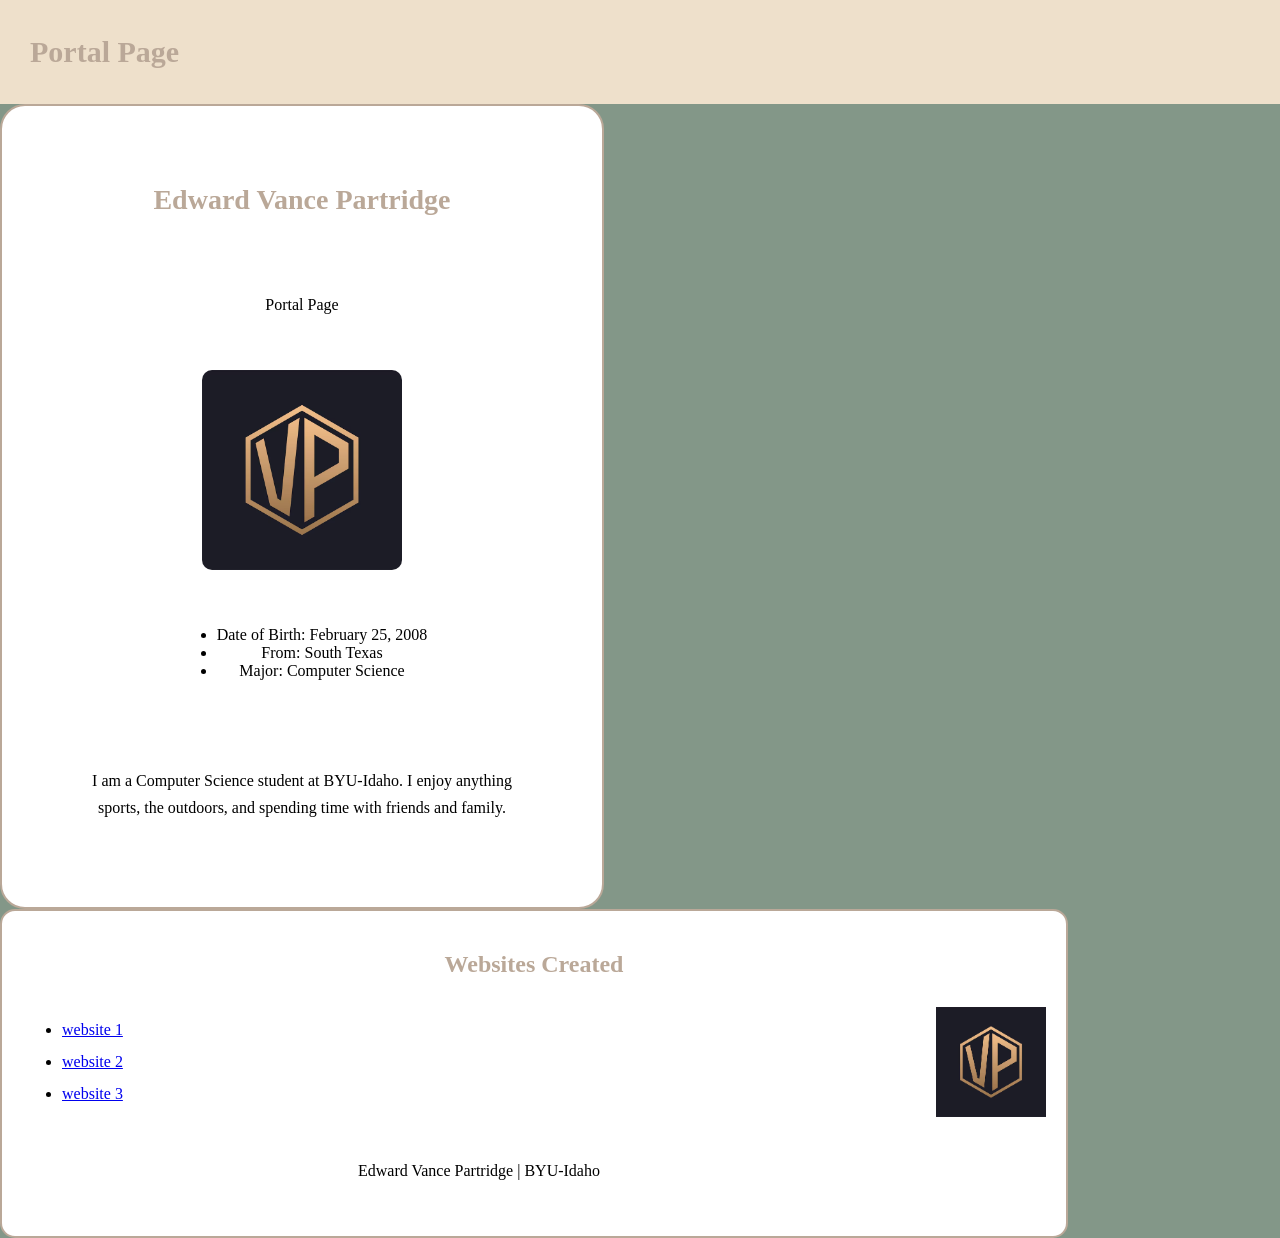
<file: portal page/index.html>
<!DOCTYPE html>
<html lang="en">
<head>
    <meta charset="UTF-8">
    <meta name="viewport" content="width=device-width, initial-scale=1.0">
    <title>Vance Partridge's Portal Page</title>
    <link rel="stylesheet" href="style.css">
</head>
<body>
    <header class="page-header">
        <h1>Portal Page</h1>
    </header>
    <section class="profile-card">
   <main class="portal-page">
        <h2>Edward Vance Partridge</h2>

        <p class="subtitle">
            Portal Page
        </p>
        <img src="images/vp logo.avif"
         alt="Logo for portal page">
         <ul>
            <li>Date of Birth: February 25, 2008</li>
            <li>From: South Texas</li>
            <li>Major: Computer Science</li>
         </ul>

         <p class="bio">
            I am a Computer Science student at BYU-Idaho. 
            I enjoy anything sports, the outdoors, and spending time with friends and family.
         </p>
         </section>
         <section class="websites-section">
            <h2>Websites Created</h2>

            <ul>
                <li><a href="#">website 1
                </a></li>
                <li><a href="#">website 2
                </a></li>
                <li><a href="#">website 3
                </a></li>
            </ul>
            <img src="images/vp logo.avif" alt="VP logo">
   </main>
   <footer>
        <p>Edward Vance Partridge | BYU-Idaho</p>
   </footer>
</body>
</html>
</file>
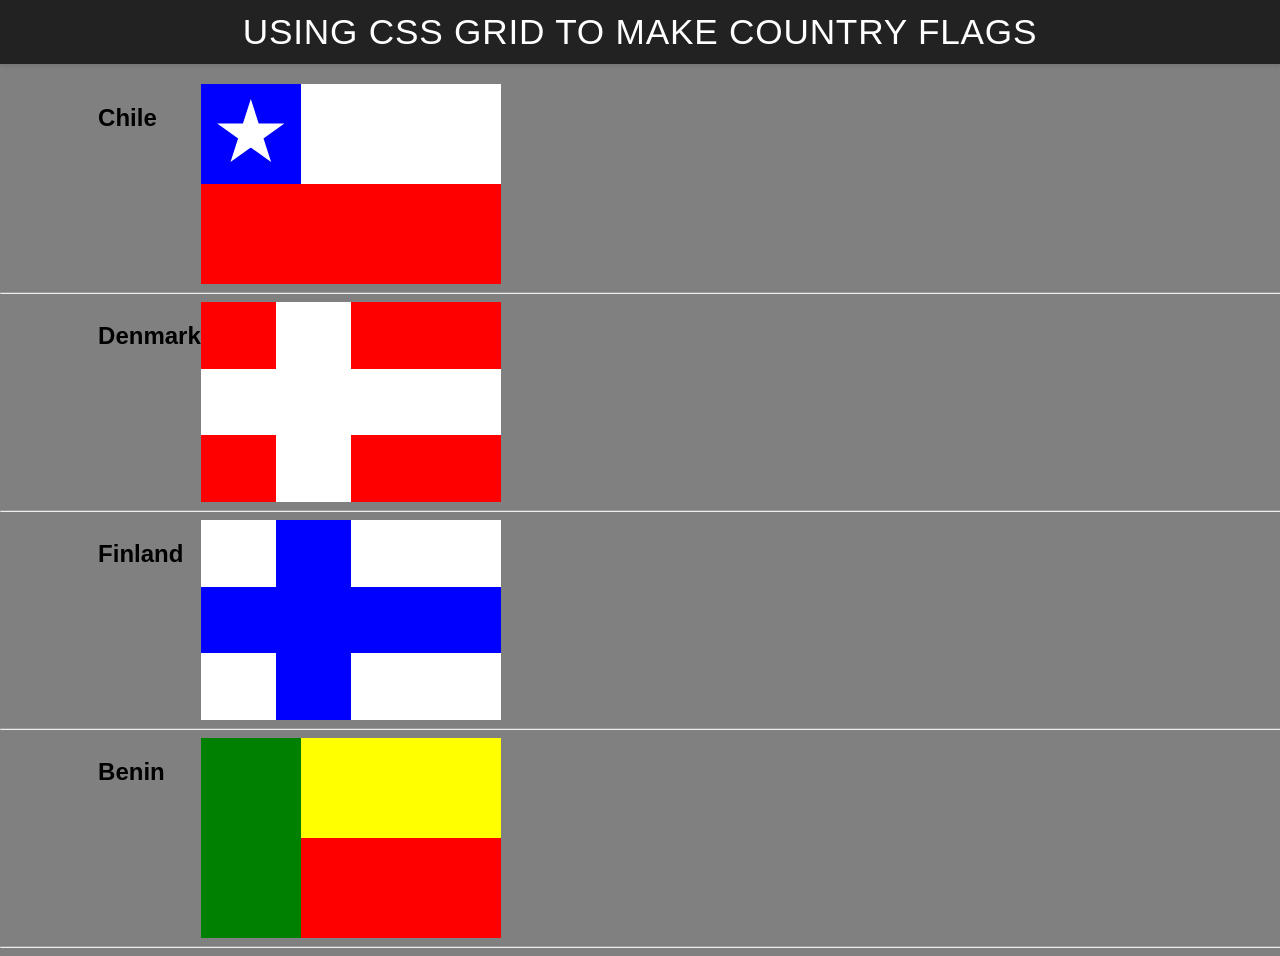
<file: grid_flags/flags.html>
<!DOCTYPE html>
<html lang="en">

<head>
    <meta charset="UTF-8">
    <meta name="viewport" content="width=device-width, initial-scale=1.0">
    <link rel="stylesheet" href="flags.css">
    <title>Flag</title>
    <style>
        body {
            margin: 0;
            font-family: 'Helvetica Neue', sans-serif;
            background-color: gray;
        }

        header {
            background-color: #222;
            color: #fff;
            padding: 0.75rem 1.5rem;
            display: flex;
            align-items: center;
            justify-content: center;
            font-size: 1.1rem;
            letter-spacing: 0.05rem;
            text-transform: uppercase;
            box-shadow: 0 2px 4px rgba(0, 0, 0, 0.1);
        }

        header h1 {
            margin: 0;
            font-weight: 400;
        }
        main {
            display: grid;
            grid-template-columns: .1fr .1fr 1fr .1fr;
            margin-top: 20px;
        }
        hr {
            width: 100%;
            grid-column: 1 / 5;
        }
        h2 {
            grid-column: 2/3;
        }

        #blue {
            background: blue;
            grid-column: 1 / 2;
            display: grid;
            align-items: center;
            justify-items: center;
        }

        #white {
            background: white;
            grid-column: 2 / 4;
        }

        #red {
            background: red;
            grid-column: 1 / 4;
        }

        #chile {
            display: grid;
            grid-template-columns: 1fr 1fr 1fr;
            grid-template-rows: 1fr 1fr;
            height: 200px;
            width: 300px;
        }

        .star {
            width: 70px;
            aspect-ratio: 1;
            background: white;
            clip-path: polygon(50% 0, 79% 90%, 2% 35%, 98% 35%, 21% 90%);
        }
    </style>
</head>

<body>
    <header>
        <h1>Using CSS Grid to make Country Flags</h1>
    </header>
    <main>
        <h2>Chile</h2>
        <div id="chile">
            <div id="blue">
                <div class="star"></div>
            </div>
            <div id="white"></div>
            <div id="red"></div>
        </div>
        <hr>

        <h2>Denmark</h2>
        <div id="denmark">
            <div id="dred1"></div>
            <div id="dred2"></div>
            <div id="dred3"></div>
            <div id="dred4"></div>
        </div>
        <hr>

        <h2>Finland</h2>
        <div id="finland">
            <div id="fwhite1"></div>
            <div id="fwhite2"></div>
            <div id="fwhite3"></div>
            <div id="fwhite4"></div>
        </div>
        <hr>

        <h2>Benin</h2>
        <div id="benin">
            <div id="bgreen"></div>
            <div id="byellow"></div>
            <div id="bred"></div>
        </div>
        <hr>
    </main>
</body>

</html>
</file>
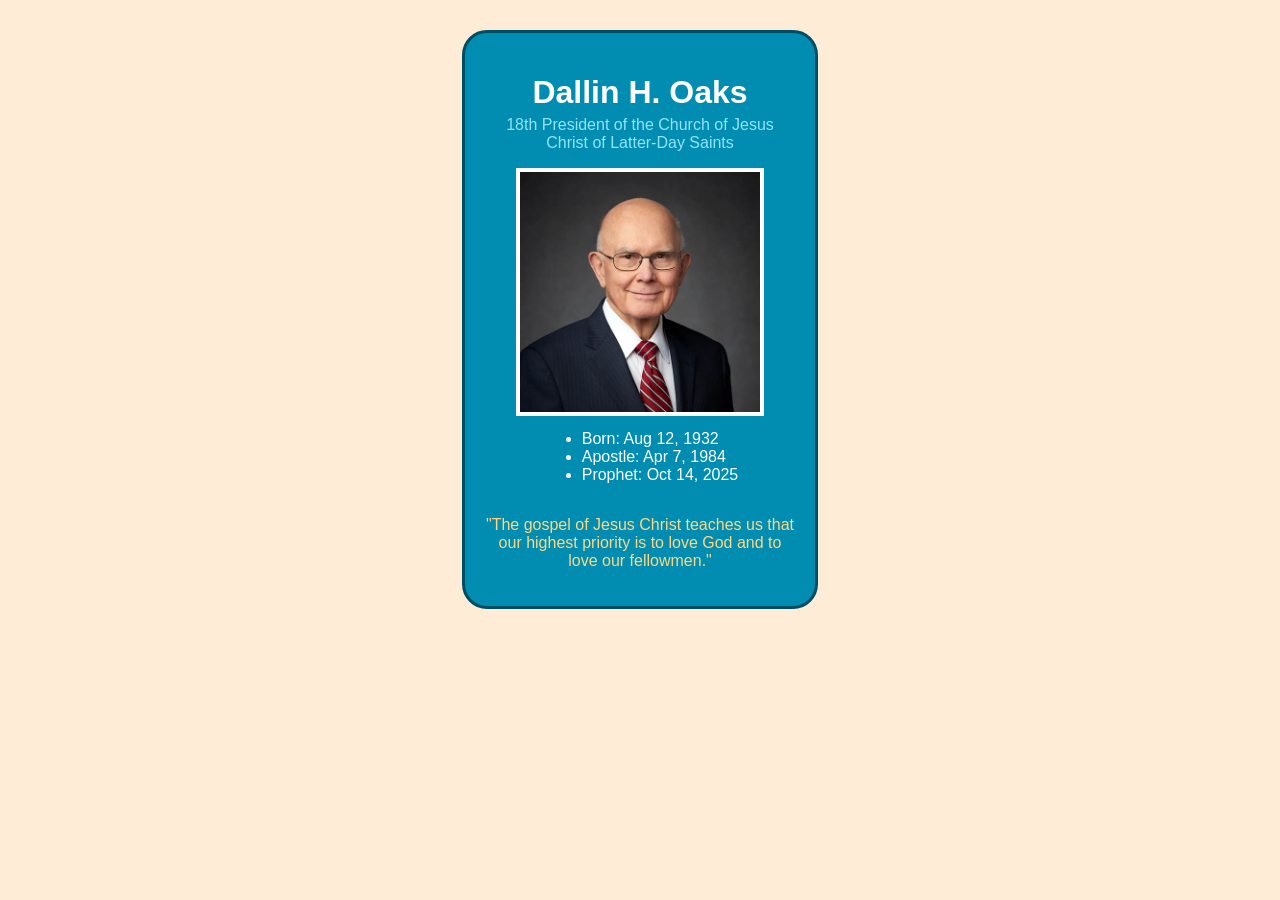
<file: prophet_cards/oaks.html>
<!DOCTYPE html>
<html lang="en">
<head>
    <meta charset="UTF-8">
    <meta name="viewport" content="width=device-width, initial-scale=1.0">
    <title>Dallin H. Oaks</title>
    <link rel="stylesheet" href="oaks.css">
</head>
<body>
   <main class="prophet-card">
        <h1>Dallin H. Oaks</h1>

        <p class="subtitle">
            18th President of the Church of Jesus Christ of Latter-Day Saints
        </p>
        <img src="dallin_oaks.jpg"
         alt="Picture of Dallin H. Oaks">
         <ul>
            <li>Born: Aug 12, 1932</li>
            <li>Apostle: Apr 7, 1984</li>
            <li>Prophet: Oct 14, 2025</li>
         </ul>

         <p class="quote">
            "The gospel of Jesus Christ teaches us that our highest priority is to love God and to love our fellowmen."
         </p>
   </main>
</body>
</html>
</file>
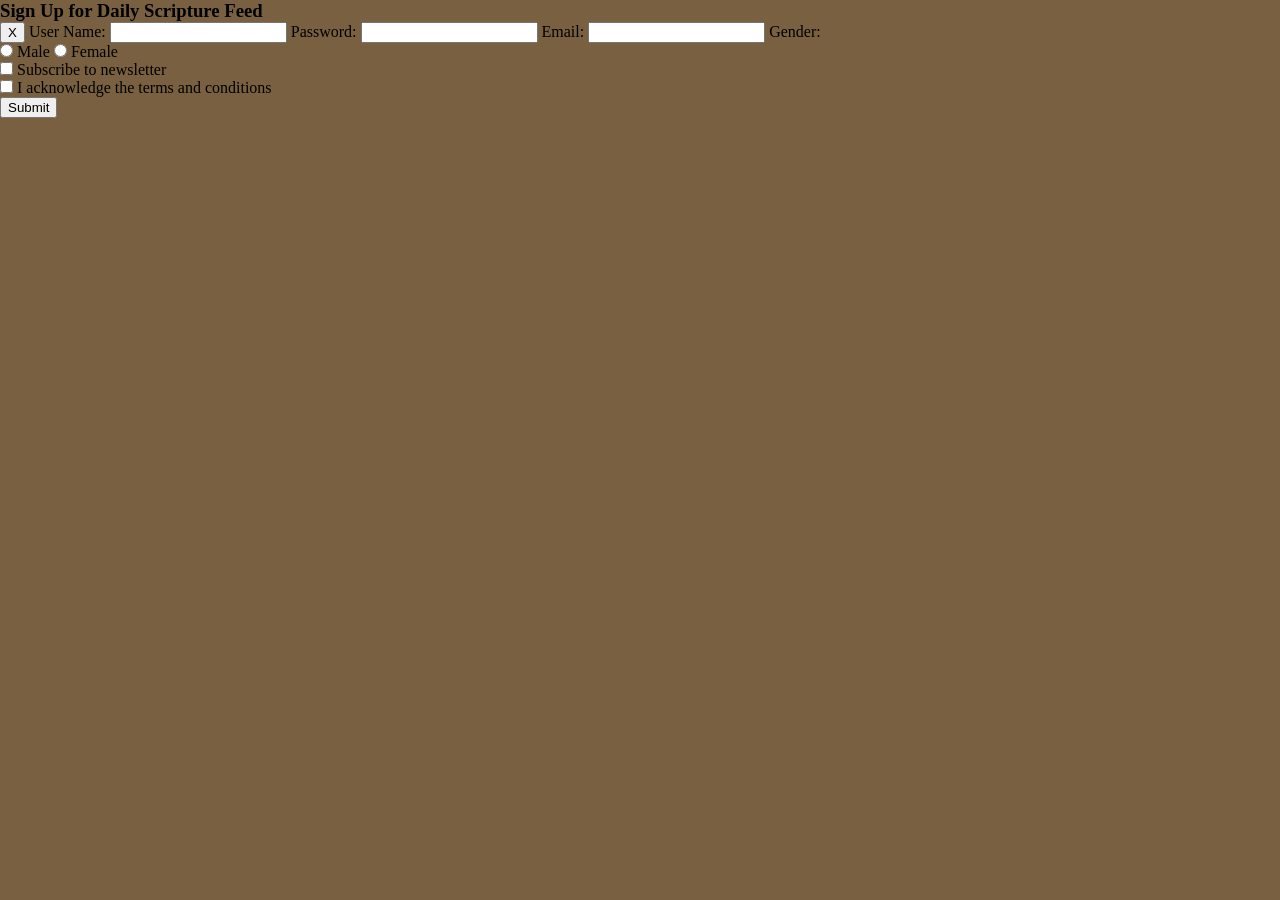
<file: signup/signup/signup.html>
<!DOCTYPE html>
<html lang="en">

<head>
    <meta charset="UTF-8">
    <meta name="viewport" content="width=device-width, initial-scale=1.0">
    <title>Daily Feed Sign Up</title>

    <style>
        * {
            margin: 0;
        }

        body {
            background: rgb(120, 96, 64);
        }
    </style>




</head>

<body>
    <div id="formContainer">
        <h3>Sign Up for Daily Scripture Feed</h3>
        <form id="myForm">
            <button type="button" id="closeBtn">X</button>
            <label for="username">User Name:</label>
            <input type="text" id="username" name="username" required>

            <label for="password">Password:</label>
            <input type="password" id="password" name="password" required>

            <label for="email">Email:</label>
            <input type="email" id="email" name="email" required>

            <label>Gender:</label>
            <div>
                <input type="radio" id="male" name="gender" value="male" required>
                <label for="male">Male</label>
                <input type="radio" id="female" name="gender" value="female" required>
                <label for="female">Female</label>
            </div>

            <section>
                <input type="checkbox" id="newsletter" name="newsletter">
                <label for="newsletter">Subscribe to newsletter</label>
            </section>

            <section>
                <input type="checkbox" id="conditions" name="conditions" required>
                <label for="conditions">I acknowledge the terms and conditions</label>
            </section>

            <section>
                <button type="submit">Submit</button>
            </section>
        </form>
    </div>

    <div id="output"></div>

    <script>
        // Here is some Javascript to start looking forward to wdd131
        document.getElementById("closeBtn").addEventListener("click", function () {
            document.getElementById("formContainer").style.display = "none";
         });
        const form = document.getElementById('myForm');
        const output = document.getElementById('output');

        form.addEventListener('submit', function (event) {
            event.preventDefault(); // Stop form from actually submitting

            const formData = new FormData(form);
            const entries = [];

            for (const [key, value] of formData.entries()) {
                if (key == "password") {
                    entries.push(`<strong>${key}</strong>: ${value} (you should probably encrypt the password)`);
                } else {
                    entries.push(`<strong>${key}</strong>: ${value}`);
                }
            }

            output.innerHTML = `
            <br>  
            <h3>Here is the data that would be sent to the server:</h3>
            <ul>
                ${entries.map(item => `<li>${item}</li>`).join('')}
            </ul>
            `;
                });
    </script>

</body>

</html>
</file>
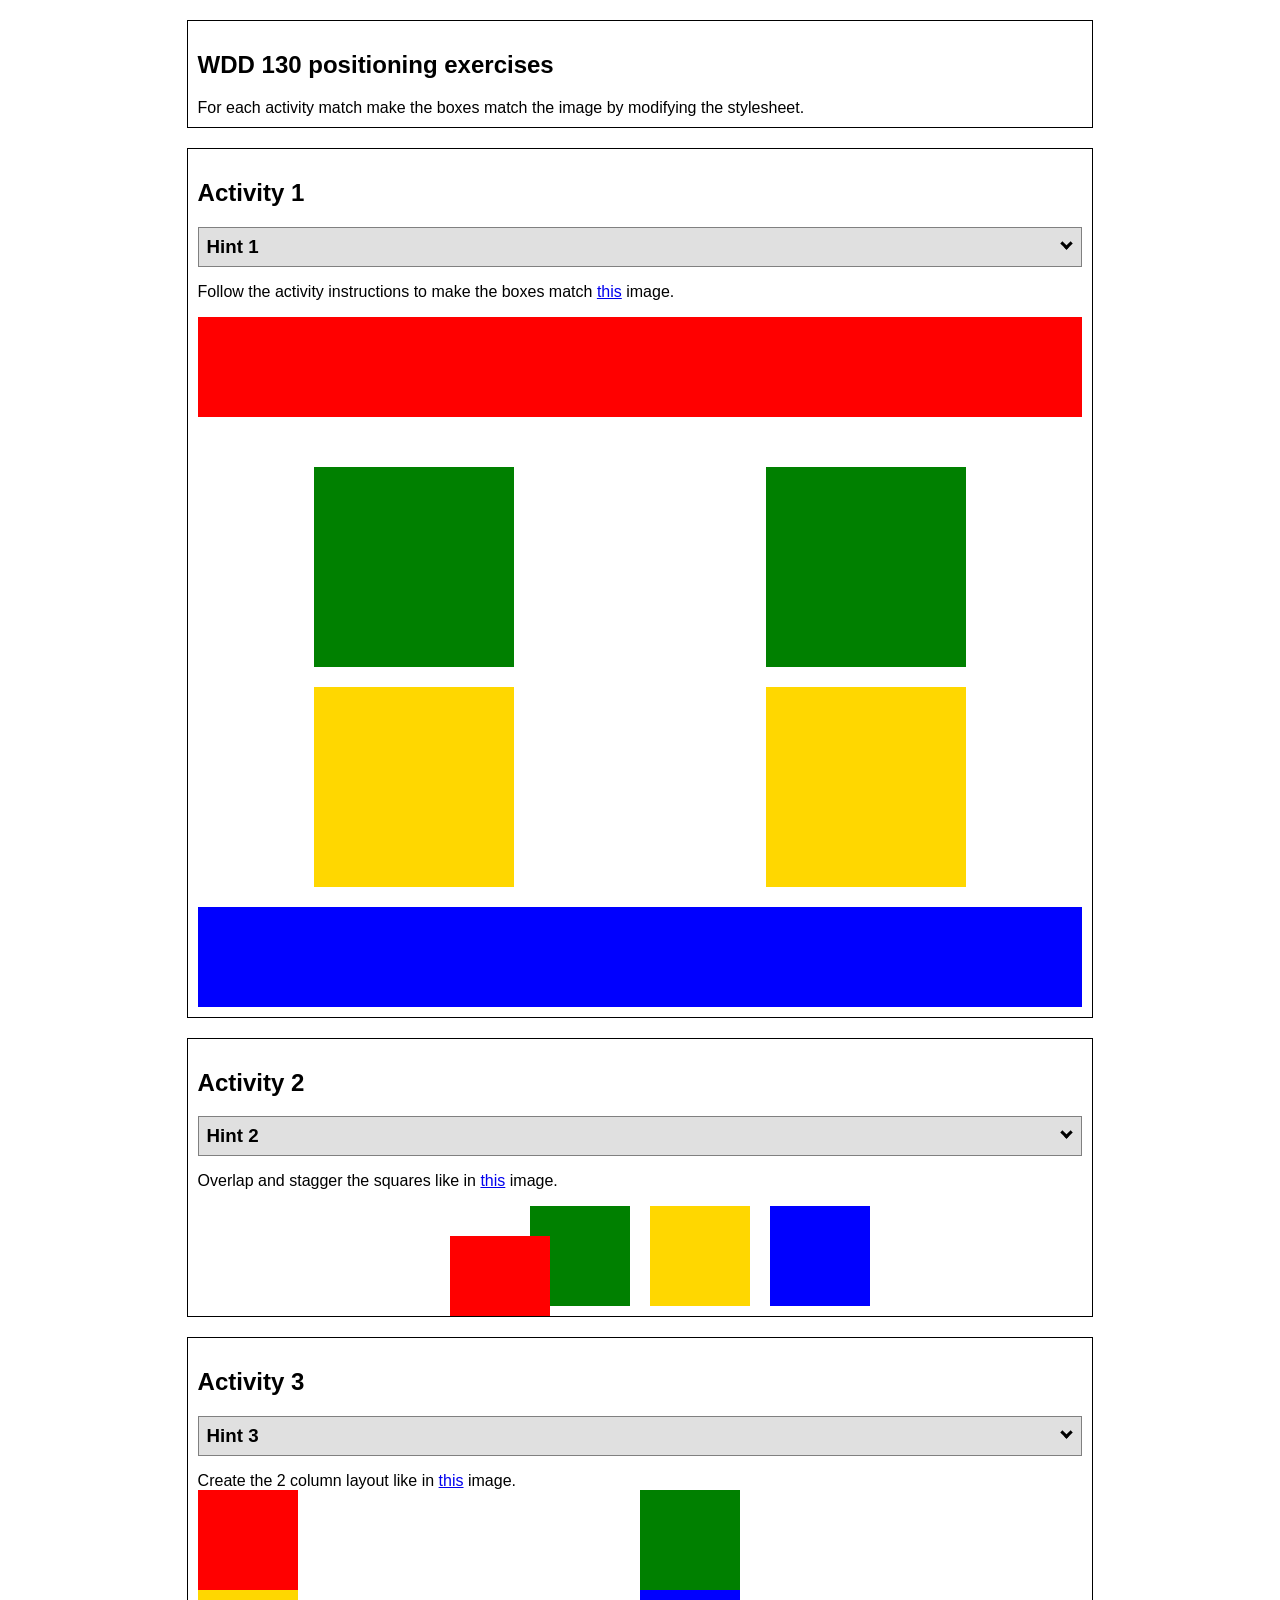
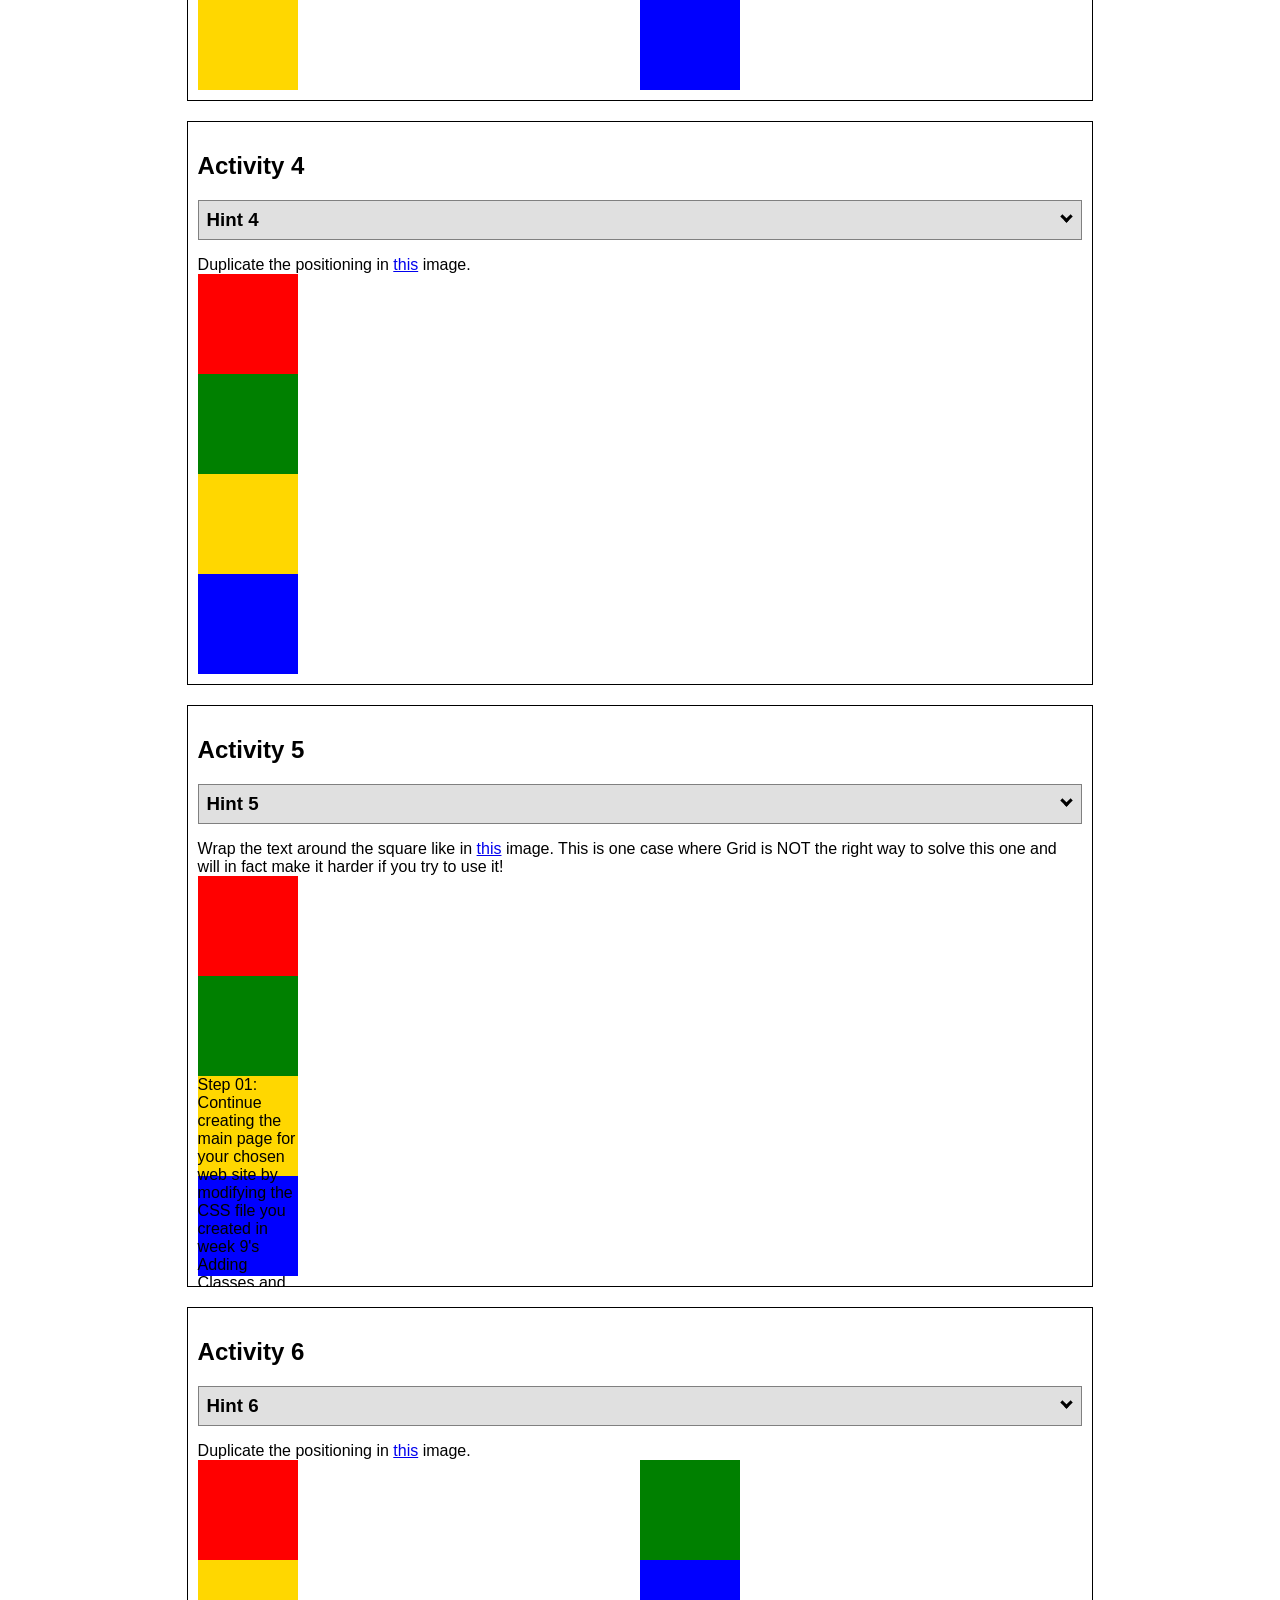
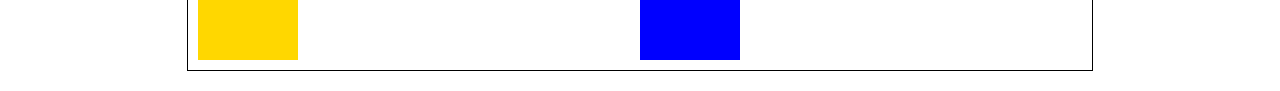
<file: ice/positioning/positioning/positioning.html>
<!DOCTYPE html>
<html lang="en">
  <head>
    <!-- HTML - Name: positioning.html -->
    <title>Positioning Activity</title>
    <link rel="stylesheet" type="text/css" href="positionstyles.css" />
  </head>
  <body>
    <div class="activity">
      <h2>WDD 130 positioning exercises</h2>
      For each activity match make the boxes match the image by modifying the stylesheet.</div>
    <div class="activity">
      <h2>Activity 1</h2>
      <section class="hint"><input type="checkbox" ><i></i> <h3>Hint 1</h3><div><p>Use the activity instructions for the firt activity</a></p></div></section>
      <p>Follow the activity instructions to make the boxes match  <a href="images/example1.png" target="_blank">this</a> image.</p>
      <div class="content1" >
        <div class="red1" ></div>
        <div class="green1" ></div>
        <div class="green1" ></div>
        <div class="yellow1"></div>
        <div class="yellow1"></div>
        <div class="blue1"></div>
      </div>
    </div>
    <div class="activity">
      <h2>Activity 2</h2>
      <section class="hint"><input type="checkbox" > <h3>Hint 2</h3><i></i><div>
      <ul>
      <li>grid-template-columns: 50px 50px 50px 50px 50px </li></ul></div></section>
      <p>Overlap and stagger the squares like in <a href="images/example2.png" target="_blank">this</a> image.</p>
      <div class="content2" >
        <div class="red2" ></div>
        <div class="green2" ></div>
        <div class="yellow2"></div>
        <div class="blue2"></div>
      </div>
    </div>
    <div class="activity">
      <h2>Activity 3</h2>
      <section class="hint"><input type="checkbox" > <h3>Hint 3</h3><i></i><div><p>This one is going to be best solved with CSS Grid. Remember to make the boxes the right width first...then start moving them around. </p><h4>Properties used:</h4><ul><li>display:grid;</li><li>grid-template-columns:</li><li>grid-column-gap:</li>
        <li>grid-column:</li>  </ul></div></section>
      Create the 2 column layout like in <a href="images/example3.png" target="_blank">this</a>  image.
      <div class="content3" >
        <div class="red3" ></div>
        <div class="green3" ></div>
        <div class="yellow3"></div>
        <div class="blue3"></div>
      </div>
    </div>
    <div class="activity">
      <h2>Activity 4</h2>
      <section class="hint"><input type="checkbox" > <h3>Hint 4</h3><i></i><div><p>For the others we have been primarily concerned with width. For this one you will need to adjust height as well. </p><h4>Properties used:</h4><ul><li>display:grid;</li><li>grid-template-columns:</li><li>grid-row:</li></ul></div></section>
      Duplicate the positioning in <a href="images/example4.png" target="_blank">this</a> image. 
      <div class="content4" >
        <div class="red4" ></div>
        <div class="green4" ></div>
        <div class="yellow4"></div>
        <div class="blue4"></div>
      </div>
    </div>

    <div class="activity">
      <h2>Activity 5</h2>
      <section class="hint"><input type="checkbox" > <h3>Hint 5</h3><i></i><div><p>Grid is <strong>not</strong> the right way to do this.  In fact there is only one way to really do that...and that is with float. Remember that we float the thing we want the text to wrap around.  Also remember to start by making all the shapes the right size and shape.</p><h4>Properties used:</h4><ul><li>float: left;</li></ul></div></section>
      Wrap the text around the square like in <a href="images/example5.png" target="_blank">this</a> image. This is one case where Grid is NOT the right way to solve this one and will in fact make it harder if you try to use it!
      <div class="content5" >
        <div class="red5" ></div>
        <div class="green5" ></div>
        <div class="yellow5">Step 01: Continue creating the main page for your chosen web site by modifying the CSS file you created in week 9's Adding Classes and IDs to Your Website assignment. This week, you will position all of the content on your main page using the CSS positioning techniques taught in KhanAcademy. When you are done, your webpage layout should reflect what you outlined in the wireframe you designed in the assignment Your Own Site Diagram and Wireframe in week 3. <br />
          If you have changed your mind on how you want the content of your main page laid out, take an opportunity to update your wireframe before completing this assignment (it is much easier to experiment with different layouts in a wireframe than it is to do so by modifying the CSS). Also, if you find that you are having trouble with using CSS positioning, feel free to review the concepts at the learn layout site: http://learnlayout.com/. You should be able to apply these principles to your site. For futher help, refer back to the Max Design site used in the beginning of the course for an example of how to implement your site design.</div>
        <div class="blue5"></div>
      </div>
    </div>
    <div class="activity">
      <h2>Activity 6</h2>
      <section class="hint"><input type="checkbox" > <h3>Hint 6</h3><i></i><div><p>This one is all about visualizing the grid behind the layout. If you are having a hard time doing that first: all the sizes are even multiples of 100, and second here is another example with the lines drawn: <a href="images/example6-hint.png" target="_blank">example 6 with lines</a>. For this one you will find it easiest if you use px for the column width. You can also use <kbd>z-index</kbd> to control the element layering.    </p><h4>Properties used:</h4><ul><li>display:grid;</li><li>grid-template-columns:</li><li>grid-column:</li><li>grid-row:</li><li><a href="https://www.w3schools.com/cssref/pr_pos_z-index.asp" target="_blank">z-index:</a></li></ul></div></section>
      Duplicate the positioning in <a href="images/example6.png" target="_blank">this</a> image.
      <div class="content6" >
        <div class="red6" ></div>
        <div class="green6" ></div>
        <div class="yellow6"></div>
        <div class="blue6"></div>
      </div>
    </div>
  </body>
</html>
</file>
<file: portal page/style.css>
body {
    background-color: #839788;
    font-family: Merriweather, Robot Slab, Raleway;
    Margin: 0;
    color: black;
}

.page-header {
    padding: 15px 30px;
    background-color: #EEE0CB;
}

.page-header h1 {
    font-size: 30px;
    color:#BAA898;
}

.portal-page {
    display: grid;
    justify-items: center;
    gap: 40px;
    padding: 30px;
}

.profile-card {
    background-color: white;
    width: 60%;
    max-width: 550px;
    padding: 25px;
    border: 2px solid #BAA898;
    border-radius: 25px;
    text-align: center;
}

.profile-card h2 {
    color: #BAA898;
    font-size: 28px;
}

.profile-card img {
    width: 200px;
    height: 200px;
    object-fit: cover;
    border-radius: 10px;
}

.personal-info {
    text-align: left;
    line-height: 2;
    margin-top: 20px;
}

.bio {
    line-height: 1.7;
    padding: 15px;
}

.websites-section {
    background-color: white;
    width: 80%;
    padding: 20px;
    border: 2px solid #BAA898;
    border-radius: 15px;

    display: grid;
    grid-template-columns: 1fr auto;
    align-items: center;
}

.websites-section h2 {
    grid-column: 1/3;
    text-align: center;
    color: #BAA898;
}

.websites-section ul {
    line-height: 2;
}

.websites-section img {
    width: 110px;
}

footer {
    text-align: center;
    padding: 20px;
}
</file>
<file: grid_flags/flags.css>
body {
            margin: 0;
            font-family: 'Helvetica Neue', sans-serif;
            background-color: gray;
        }

        header {
            background-color: #222;
            color: #fff;
            padding: 0.75rem 1.5rem;
            display: flex;
            align-items: center;
            justify-content: center;
            font-size: 1.1rem;
            letter-spacing: 0.05rem;
            text-transform: uppercase;
            box-shadow: 0 2px 4px rgba(0, 0, 0, 0.1);
        }

        header h1 {
            margin: 0;
            font-weight: 400;
        }
        main {
            display: grid;
            grid-template-columns: .1fr .1fr 1fr .1fr;
            margin-top: 20px;
        }
        hr {
            width: 100%;
            grid-column: 1 / 5;
        }
        h2 {
            grid-column: 2/3;
        }

        #blue {
            background: blue;
            grid-column: 1 / 2;
            display: grid;
            align-items: center;
            justify-items: center;
        }

        #white {
            background: white;
            grid-column: 2 / 4;
        }

        #red {
            background: red;
            grid-column: 1 / 4;
        }

        #chile {
            display: grid;
            grid-template-columns: 1fr 1fr 1fr;
            grid-template-rows: 1fr 1fr;
            height: 200px;
            width: 300px;
        }

        .star {
            width: 70px;
            aspect-ratio: 1;
            background: white;
            clip-path: polygon(50% 0, 79% 90%, 2% 35%, 98% 35%, 21% 90%);
        }

        #denmark {
            display: grid;
            grid-template-columns: 1fr 1fr 2fr;
            grid-template-rows: 1fr 1fr 1fr;
            height: 200px;
            width: 300px;
            background: red
        }
        #denmark div:nth-child(1) {
            background: white;
            grid-column: 2/3;
            grid-row: 1/4;
        }
        #denmark div:nth-child(2) {
            background: white;
            grid-column: 1/4;
            grid-row: 2/3;
        }
        #finland {
            display: grid;
            grid-template-columns: 1fr 1fr 2fr;
            grid-template-rows: 1fr 1fr 1fr;
            height: 200px;
            width: 300px;
            background: white
        }
        #finland div:nth-child(1) {
            background: blue;
            grid-column: 2/3;
            grid-row: 1/4;
        }
        #finland div:nth-child(2) {
            background: blue;
            grid-column: 1/4;
            grid-row: 2/3;
        }

        #benin {
            display: grid;
            grid-template-columns: 1fr 2fr;
            grid-template-rows: 1fr 1fr;
            height: 200px;
            width: 300px;
        }
        #benin div:nth-child(1) {
            background: green;
            grid-column: 1/2;
            grid-row: 1/3;
        }
        #benin div:nth-child(2) {
            background: yellow;
            grid-column: 2/3;
            grid-row: 1/2;
        }
        #benin div:nth-child(3) {
            background: red;
            grid-column: 2/3;
            grid-row: 2/3;
        }
</file>
<file: prophet_cards/oaks.css>
body {
    background-color: #FFECD7;
    font-family: Helvetica, Arial, sans-serif;
}
.prophet-card {
    background-color: #008DB1;
    border: 3px solid #004E63;
    border-radius: 25px;
    width: 310px;
    margin: 30px auto;
    padding: 20px;
    text-align: center;
    color: #FFFFFF;
}
h1 {
    color: #FFFFFF;
    font-family: Helvetica, Arial, sans-serif;
    margin-bottom: 5px;
}
.subtitle {
    color: #91E4FB;
    font-family: Helvetica, Arial, sans-serif;
    margin-top: 5px;
}
.prophet-card img {
    width: 240px;
    border: 4px solid #FFFFFF;
}
ul {
    color: #FFFFFF;
    font-family: Helvetica, Arial, sans-serif;
    text-align: left;
    display: inline-block;
    margin-top: 10px;
}
.quote {
    color: #FFD783;
    font-family: Helvetica, Arial, sans-serif;
    font-size: 16px;
}
</file>
<file: ice/positioning/positioning/positionstyles.css>
/* CSS - Name: "positionstyles.css" */
/* Activity 1 styles */
.content1 {
  /* This is the parent of the activity 1 boxes. */
  display: grid;
  grid-template-columns: 1fr 1fr;
  justify-items: center;
  gap: 20px;
}
.red1 { 
  width: 100%; 
  height: 100px; 
  background-color: red; 
  grid-column: 1/3;
  float: left
} 
.green1 {
  width: 200px; 
  height: 200px; 
  background-color: green; 
  margin-top: 30px;
} 
.yellow1 {
  width: 200px; 
  height: 200px; 
  background-color: gold; 
  float: right;
} 
.blue1 {
  width: 100%; 
  height: 100px; 
  background-color: blue; 
  grid-column: 1/3;
} 
/* Activity 2 styles */ 
.content2 {
  /* This is the parent of the activity 2 boxes. */
   display: grid;
    grid-template-columns: 1fr 1fr;
    display: flex;
    gap: 20px;
    justify-content: center;
}
.red2 {
  width: 100px; 
  height: 100px; 
  background-color: red; 
  position: relative;
  top: 30px;
  left: 40px;
} 
.green2 { 
  width: 100px; 
  height: 100px; 
  background-color: green; 
} 
.yellow2 {
  width: 100px; 
  height: 100px; 
  background-color: gold; 
} 
.blue2 {
  width: 100px; 
  height: 100px; 
  background-color: blue; 
} 
/* Activity 3 styles */ 
.content3 {
  /* This is the parent of the activity 3 boxes. */
   display: grid;
    grid-template-columns: 1fr 1fr;
}
.red3 {
  width: 100px; 
  height: 100px; 
  background-color: red; 
} 
.green3 {
  width: 100px; 
  height: 100px; 
  background-color: green;
} 
.yellow3 {
  width: 100px; 
  height: 100px; 
  background-color: gold; 
} 
.blue3 {
  width: 100px;
  height: 100px; 
  background-color: blue; 
} 
/* Activity 4 styles */ 
.content4 {
  /* This is the parent of the activity 4 boxes. */
  height: 400px;
}
.red4 {
  width: 100px; 
  height: 100px; 
  background-color: red; 
} 
.green4 {
  width: 100px; 
  height: 100px; 
  background-color: green; 
} 
.yellow4 {
  width: 100px; 
  height: 100px; 
  background-color: gold; 
} 
.blue4 {
  width: 100px; 
  height: 100px; 
  background-color: blue; 
} 
/* Activity 5 styles */ 
.content5 {
  /* This is the parent of the activity 5 boxes. */
  height: 400px;
}
.red5 { 
  width: 100px; 
  height: 100px; 
  background-color: red; 
} 
.green5 { 
  width: 100px; 
  height: 100px; 
  background-color: green; 

} 
.yellow5 {
  width: 100px; 
  height: 100px; 
  background-color: gold; 

} 
.blue5 {
  width: 100px; 
  height: 100px; 
  background-color: blue; 
} 
/* Activity 6 styles */ 
.content6 {
  /* This is the parent of the activity 6 boxes. */
   display: grid;
    grid-template-columns: 1fr 1fr;
}
.red6 {
  width: 100px; 
  height: 100px; 
  background-color: red; 
} 
.green6 {
  width: 100px; 
  height: 100px; 
  background-color: green; 
} 
.yellow6 {
  width: 100px; 
  height: 100px; 
  background-color: gold; 
} 
.blue6 {
  width: 100px; 
  height: 100px; 
  background-color: blue; 
} 


/* Do not make any changes below here */
.activity {
  width: 70%; 
  margin: 20px auto; 
  font-family: Arial, sans-serif; 
  border: 1px solid black; 
  padding: 10px; 
  clear:both; 
  overflow: auto;
} 

.hint {
  border: 1px solid grey;
  background: #e0e0e0;
  padding: .5em;
  position: relative;
  margin: 1em 0;
}
.hint h3 {
  margin: 0;
}
.hint:hover {
  background: #d0d0d0;
}
.hint > div {
  display: none;
}

.hint input[type=checkbox] {
  position: absolute;
  width: 100%;
  height: 100%;
  opacity: 0;
  z-index: 1;
  cursor: pointer;
}

.hint input[type=checkbox]:checked ~ div {
  display: block;
}

.hint i {
  position: absolute;
  transform: translate(-6px, 0);
  margin-top: 16px;
  right: 10px;
  top: -3px;
}
.hint i:before, .hint i:after {
  content: "";
  position: absolute;
  background-color: black;
  width: 3px;
  height: 9px;
}
.hint i:before {
  transform: translate(2px, 0) rotate(45deg);
}
.hint i:after {
  transform: translate(-2px, 0) rotate(-45deg);
}

.hint input[type=checkbox]:checked ~ i:before {
  transform: translate(-2px, 0) rotate(45deg);
}
.hint input[type=checkbox]:checked ~ i:after {
  transform: translate(2px, 0) rotate(-45deg);
}
.hint a {
  position: relative;
  z-index: 1;
}
</file>
